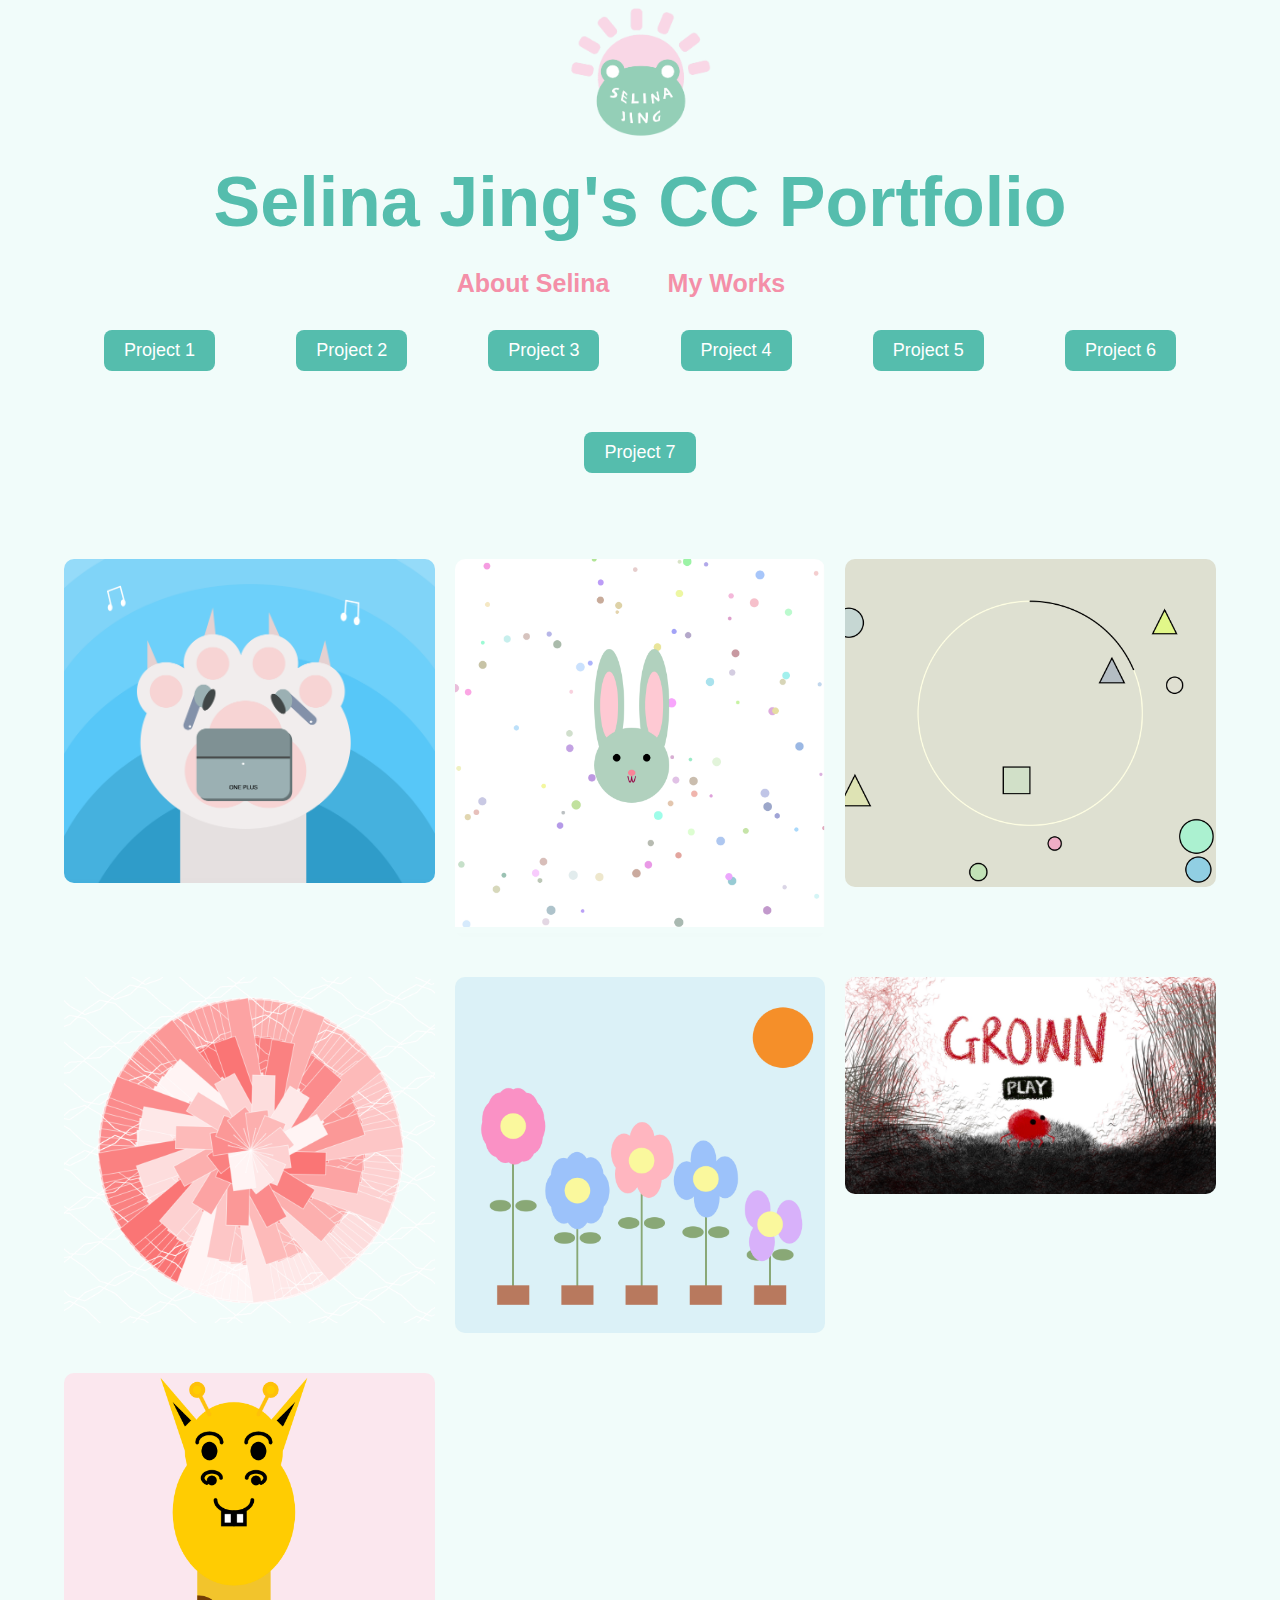
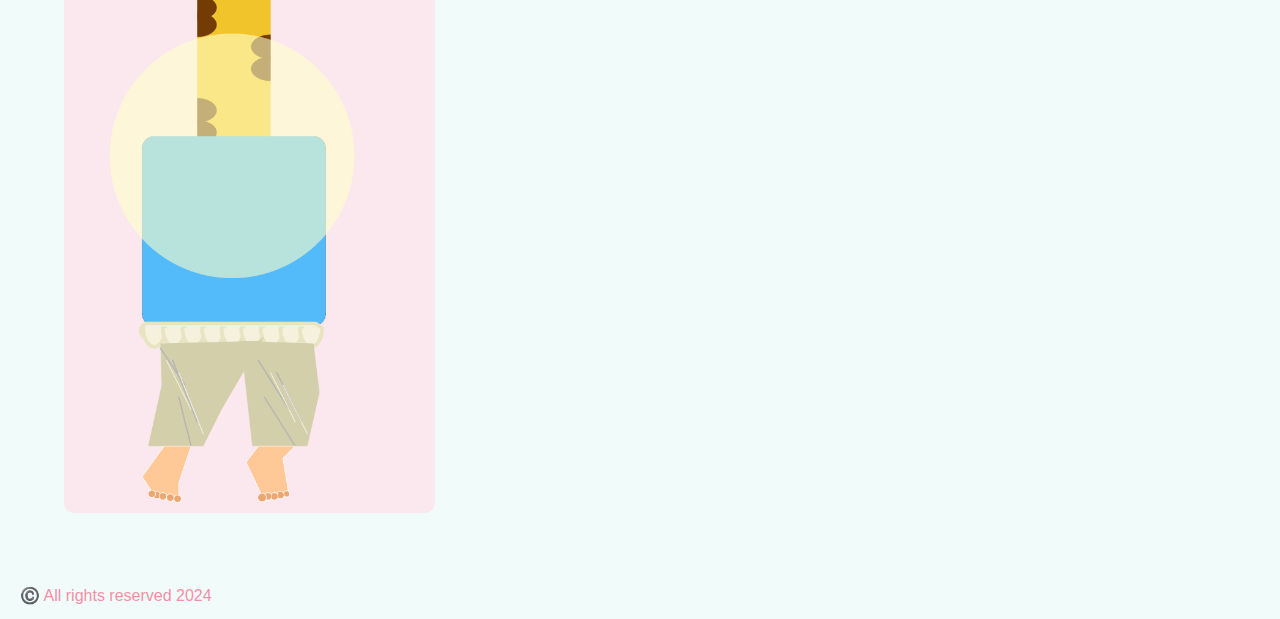
<file: index.html>
<!DOCTYPE html>
<html lang="en">
<head>
    <meta charset="UTF-8">
    <meta name="viewport" content="width=device-width, initial-scale=1.0">
    <link rel="stylesheet" href="style.css">
    <title>Selina Jing's CC Portfolio</title>    
    <style>
        /* Remove underline and hover effects for links */
        a {
            text-decoration: none;
            color: inherit;
        }

        .middle-content {
            display: flex;
            justify-content: center;
            gap: 20px;
            margin-top: 20px;
        }

        .column h2 {
            text-align: center;
            color: rgb(244, 143, 168);
            font-size: 25px;
            font-family: Arial, Helvetica, sans-serif;
        }

        .column h2 a:hover {
            color: rgb(244, 143, 168); /* Keep color consistent on hover */
        }

        /* Image grid */
        .image-grid {
            display: grid;
            grid-template-columns: repeat(3, 1fr); /* 3 images per row */
            gap: 20px;
            padding: 20px;
            margin: 30px auto;
            max-width: 90%;
        }

        .image-grid img {
            width: 100%;
            height: auto; /* Maintain original proportions */
            border-radius: 10px;
            cursor: pointer; /* Change cursor to pointer for interaction */
            transition: transform 0.3s ease, z-index 0.3s;
        }

        .image-grid img.enlarged {
    position: fixed;
    top: 50%;
    left: 50%;
    transform: translate(-50%, -50%);
    z-index: 100; /* Ensure it appears above all other elements */
    border-radius: 10px; /* Keep small rounded corners */
    max-width: 90vw; /* Fit within 90% of the viewport width */
    max-height: 90vh; /* Fit within 90% of the viewport height */
    width: auto; /* Maintain original aspect ratio */
    height: auto; /* Maintain original aspect ratio */
}




        /* Prevent grid reflow during enlargement */
        .image-grid img:not(.enlarged) {
            z-index: 1;
        }
    </style>
</head>
<body>
    <header class="top-content">
        <img src="logo.png" alt="Selina Jing Logo" class="logo">
        <h1>Selina Jing's CC Portfolio</h1>
    </header>
    <div class="middle-content">
        <div class="column">
            <h2><a href="About.html">About Selina</a></h2>
        </div>
        <div class="column">
            <h2><a href="MyWork.html">My Works</a></h2>
        </div>
    </div>
    <div class="top-content">
        <ul>
            <li><a href="Project1.html" class="btn">Project 1</a></li>
            <li><a href="Project2.html" class="btn">Project 2</a></li>
            <li><a href="Project3.html" class="btn">Project 3</a></li>
            <li><a href="Project4.html" class="btn">Project 4</a></li>
            <li><a href="Project5.html" class="btn">Project 5</a></li>
            <li><a href="Project6.html" class="btn">Project 6</a></li>
            <li><a href="Project7.html" class="btn">Project 7</a></li>
        </ul>
    </div>
    <div class="image-grid">
        <img src="1.png" alt="Project 1" onclick="toggleEnlarge(this)">
        <img src="2.png" alt="Project 2" onclick="toggleEnlarge(this)">
        <img src="3.png" alt="Project 3" onclick="toggleEnlarge(this)">
        <img src="5.png" alt="Project 5" onclick="toggleEnlarge(this)">
        <img src="6.png" alt="Project 6" onclick="toggleEnlarge(this)">
        <img src="7.png" alt="Project 7" onclick="toggleEnlarge(this)">
        <img src="4.png" alt="Project 4" onclick="toggleEnlarge(this)">
    </div>
    <footer>
        <p>©️ All rights reserved 2024</p>
    </footer>
    <script>
        // Toggle enlarge/shrink image
        function toggleEnlarge(img) {
            img.classList.toggle("enlarged");
        }
    </script>
</body>
</html>
</file>
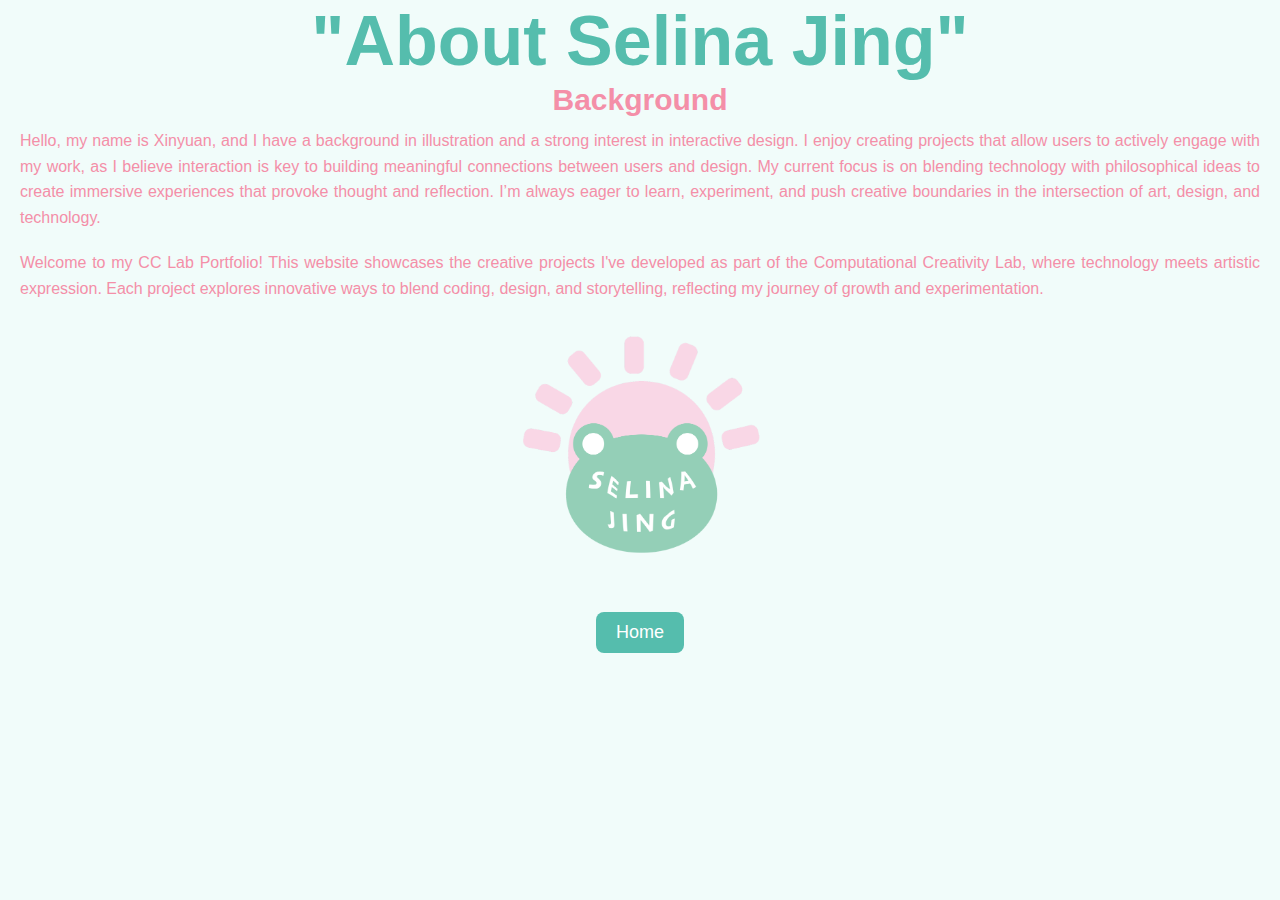
<file: About.html>
<!DOCTYPE html>
<html lang="en">
<head>
    <meta charset="UTF-8">
    <meta name="viewport" content="width=device-width, initial-scale=1.0">
    <link rel="stylesheet" href="style.css">
    <title>About Selina Jing</title>
</head>
<body>
    <h1>"About Selina Jing"</h1>
    <h2>Background</h2>
    <p>
        Hello, my name is Xinyuan, and I have a background in illustration and a strong interest in interactive design. 
        I enjoy creating projects that allow users to actively engage with my work, as I believe interaction is key to 
        building meaningful connections between users and design. My current focus is on blending technology with philosophical 
        ideas to create immersive experiences that provoke thought and reflection.  I’m 
        always eager to learn, experiment, and push creative boundaries in the intersection of art, design, and technology.
    </p>
    <p>
        Welcome to my CC Lab Portfolio! This website showcases the creative projects I've developed as part of the Computational 
        Creativity Lab, where technology meets artistic expression. Each project explores innovative ways to blend coding, design, 
        and storytelling, reflecting my journey of growth and experimentation.
    </p>
    <img src="logo.png" width="600px" height="600px" alt="Selina Jing Logo">
    <br>
    <div class="button-container">
        <a href="index.html">Home</a>
    </div>
</body>
</html>
</file>
<file: style.css>
body {
    font-family: Arial, Helvetica, sans-serif;
    margin: 0;
    padding: 0;
    background-color: rgb(241, 252, 250);
    display: flex;
    flex-direction: column;
    min-height: 100vh;
}

h1 {
    font-size: 70px;
    color: rgb(85, 189, 173);
    margin-top: 1px;
    margin-bottom: 1px;
    text-align: center;
}

h2 {
    font-size: 30px;
    color: rgb(244, 143, 168);
    margin-top: 1px;
    margin-bottom: 1px;
    text-align: center;
}

p {
    text-align: justify;
    padding: 5px 20px;
    color: rgb(244, 143, 168);
    line-height: 1.6;
    margin: 5px 0;
}

strong {
    color: rgb(185, 85, 120);
    font-weight: bold;
}


img {
    width: 20%;
    height: 20%;
    display: block;
    margin: 10px auto;
}


ul {
    list-style: none;
    padding: 0;
    display: flex;
    flex-wrap: wrap;
    justify-content: center;
    gap: 10px;
    margin: 0;
}

li {
    margin: 2%;
}


.button-container {
    display: flex;
    justify-content: center; 
    margin-top: 20px;
}

.button-container a, ul .btn {
    display: inline-block;
    padding: 10px 20px;
    font-size: 18px;
    background-color: rgb(85, 189, 173);
    color: white;
    border: none;
    border-radius: 8px;
    text-decoration: none;
    text-align: center;
    transition: background-color 0.3s ease, transform 0.3s ease;
    margin: 0 10px; 
}

.button-container a:hover, ul .btn:hover {
    background-color: rgb(244, 143, 168); 
    transform: scale(1.1); 
}

.logo {
    width: 150px;
    height: auto;
    display: block;
    margin: 0 auto 20px;
    transition: transform 0.3s ease;
}

.logo:hover {
    transform: scale(1.2); 
}

.middle-content {
    display: flex;
    padding: 5px;
}

.column {
    margin-right: 3%;
    color: rgb(244, 143, 168);
}

canvas {
    display: block;
    margin: 20px auto;
}

iframe {
    display: block;
    margin: 20px auto;
    border: none;
    width: 875px;
    height: 580px;
    border-radius: 10px;
    box-shadow: 0px 4px 8px rgba(0, 0, 0, 0.2);
}

button#funButton:hover {
    background-color: rgb(244, 143, 168);
    transform: scale(1.1);
}

.interactive {
    text-align: center;
    margin-top: 20px;
}
</file>
